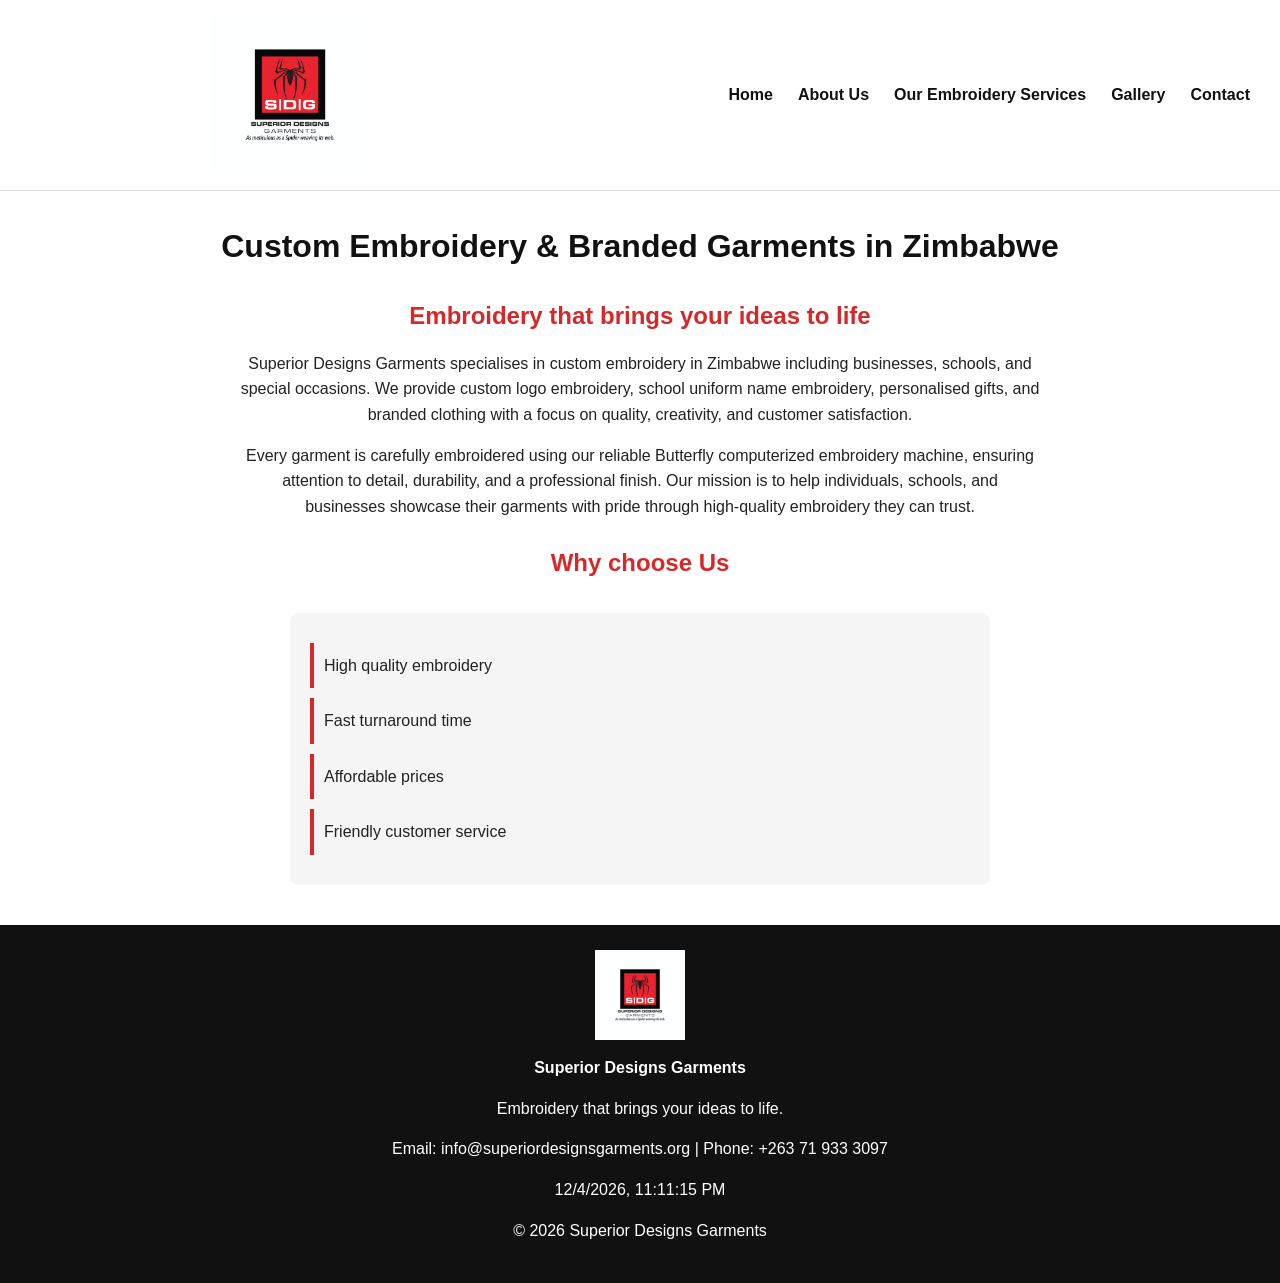
<file: index.html>
<!DOCTYPE html>
<html lang="en">
<head> 
    <meta charset="UTF-8">
    <meta name="viewport" content="width=device-width, initial-scale=1.0">
    
    <title>Superior Designs Garments | Custom Embroidery & Branded Clothing</title>
    <!--SEO-->
    <meta name="description" content="Superior Designs Garments offers high-quality custom embroidery, school uniform name branding, and corporate logo embroidery for businesses, schools, and individuals.">
    <link rel="stylesheet" href="style.css">
   <script src="script.js" defer></script>

</head>

<body>
<!-- HEADER -->
<header class="header">

    <img src="images/logo.jpg" class="logo" alt="Superior Designs Garments logo">

    <button id="menu-toggle" class="menu-toggle">☰</button>
<nav>
        <ul id="navbar" class="navbar">
            <li><a href="index.html">Home</a></li>
            <li><a href="myaboutus.html">About Us</a></li>
            <li><a href="ourservices.html">Our Embroidery Services</a></li>
            <li><a href="gallery.html">Gallery</a></li>
            <li><a href="contactus.html">Contact</a></li>
        </ul>
    </nav>
</header>
<main>
<!--This image is located in a different folder-->
    
    <h1>Custom Embroidery & Branded Garments in Zimbabwe</h1>
    
    <h2> Embroidery  that brings your ideas to life</h2> 

    <p>Superior Designs Garments specialises in custom embroidery  in Zimbabwe including businesses, schools, and special occasions. We provide custom logo embroidery, school uniform name embroidery, personalised gifts, and branded clothing with a focus on quality, creativity, and customer satisfaction. </p>

<p>Every garment is carefully embroidered using our reliable Butterfly computerized embroidery machine, ensuring attention to detail, durability, and a professional finish. Our mission is to help individuals, schools, and businesses showcase their garments with pride through high-quality embroidery they can trust.</p>
    
<h2> Why choose Us  </h2>
    <ul class="features">
        <li>High quality embroidery</li>
        <li>Fast turnaround time</li>
        <li>Affordable prices </li>
        <li>Friendly customer service</li>
    </ul>

    </main>

    <footer>
    <div class="footer-content">
        <!-- LOGO -->
 <img src="images/logo.jpg" alt="Superior Designs Garments embriodery  logo Marondera" class="footer-logo"> 
<p><strong>Superior Designs Garments</strong></p>
<p>Embroidery that brings your ideas to life.</p>
<p>Email: info@superiordesignsgarments.org | Phone: +263 71 933 3097</p>
<p id="dateTime"></p>
<p>© 2026 Superior Designs Garments</p>
</div>
</footer>
</body>
</html>
</file>
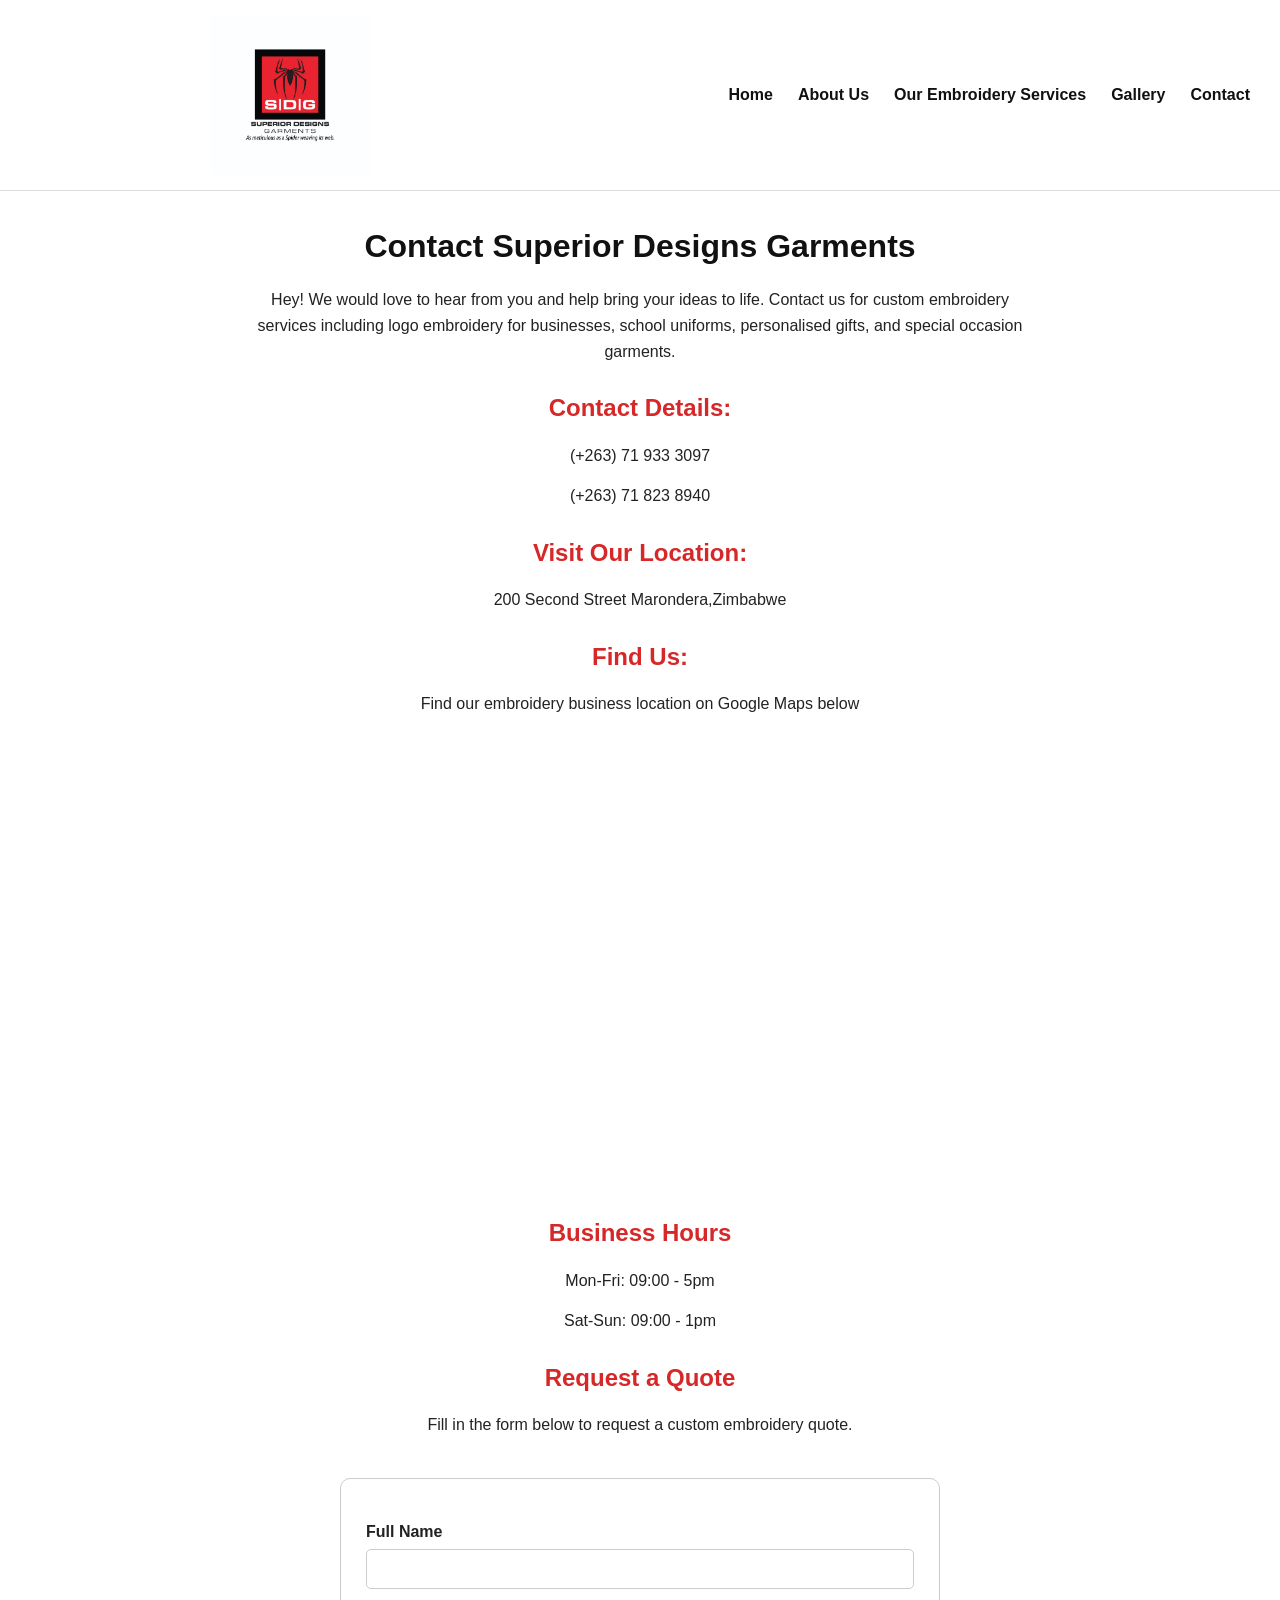
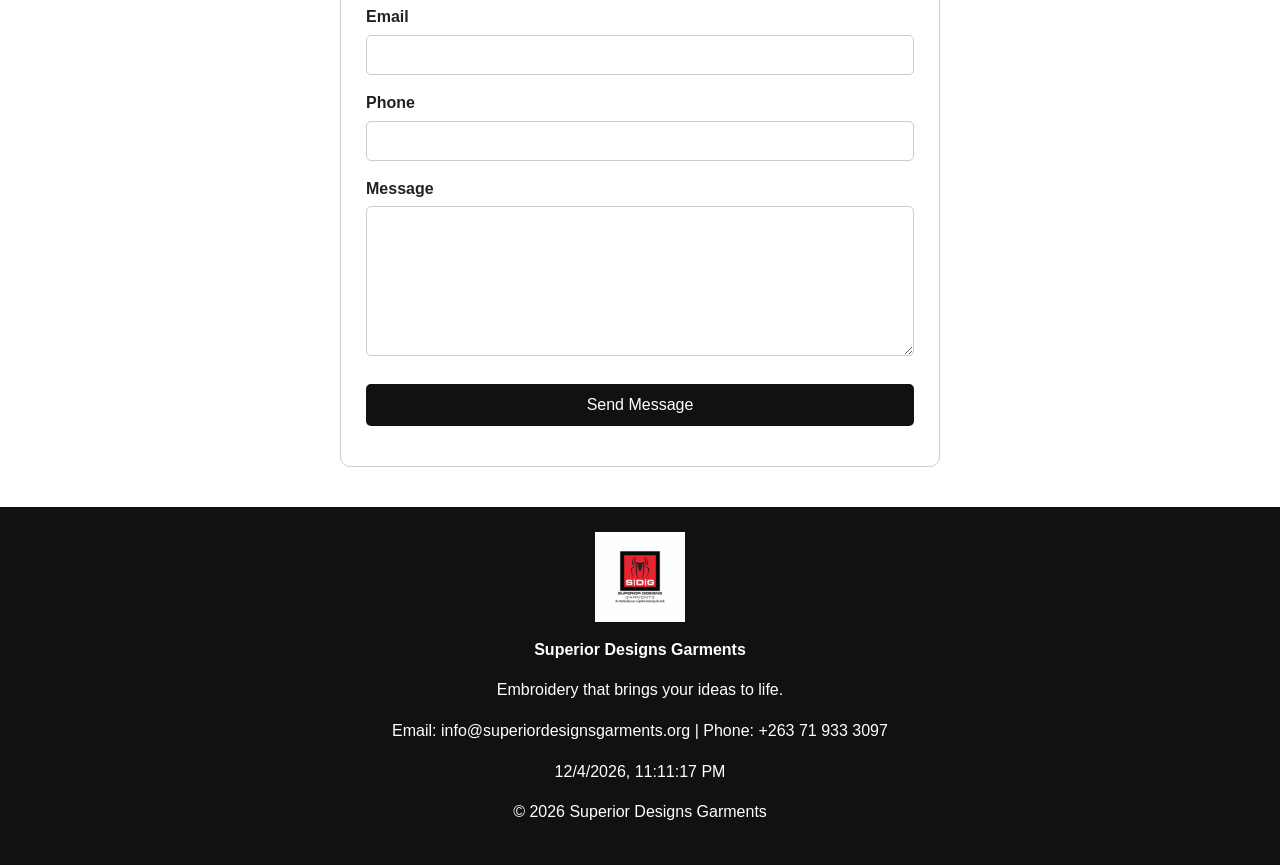
<file: contactus.html>
<!DOCTYPE html>
<html lang="en">
<head>
    <meta charset="UTF-8">
    <meta name="viewport" content="width=device-width, initial-scale=1.0">
    <title>Contact Us | Superior Designs Garments | Embroidery Services</title>
    <!--SEO-->
    <meta name="description" content="Contact Superior Designs Garments for custom embroidery services including logos, uniforms, personalised gifts, and branded clothing. Get a quote or visit us in Marondera, Zimbabwe.">
    <link rel="stylesheet" href="style.css">
    <script src="script.js" defer></script>
</head>
<body>
     <!-- HEADER -->
<header class="header">

    <img src="images/logo.jpg" class="logo" alt="Superior Designs Garments logo">

    <button id="menu-toggle" class="menu-toggle">☰</button>

    <nav>
        <ul id="navbar" class="navbar">
            <li><a href="index.html">Home</a></li>
            <li><a href="myaboutus.html">About Us</a></li>
            <li><a href="ourservices.html">Our Embroidery Services</a></li>
            <li><a href="gallery.html">Gallery</a></li>
            <li><a href="contactus.html">Contact</a></li>
        </ul>
    </nav>

</header>
     <main>
    <h1>Contact Superior Designs Garments </h1>
    <p> Hey! We would love to hear from you and help bring your ideas to life.
       Contact us for custom embroidery services including logo embroidery for businesses, school uniforms, personalised gifts, and special occasion garments. </p>


    <h2> Contact Details:</h2>
<p> (+263) 71 933 3097 </p>
<p> (+263) 71 823 8940 </p>


<h2> Visit Our Location:</h2>
<p> 200 Second Street Marondera,Zimbabwe </p>
    <h2> Find Us:</h2>

    <p>Find our embroidery business location on Google Maps below</p>
    <iframe src="https://www.google.com/maps/embed?pb=!1m18!1m12!1m3!1d3790.404581390573!2d31.5448259!3d-18.1913226!2m3!1f0!2f0!3f0!3m2!1i1024!2i768!4f13.1!3m3!1m2!1s0x1931ff33ddd4128b%3A0xe0617c56e332fbd0!2sSuperior%20Designs%20Garments%20Embroidery!5e0!3m2!1sen!2sza!4v1782508928770!5m2!1sen!2sza" width="600" height="450" style="border:0;" allowfullscreen="" loading="lazy" referrerpolicy="strict-origin-when-cross-origin"></iframe>

<h2>Business Hours</h2>
<p> Mon-Fri: 09:00 - 5pm</p>
<p>Sat-Sun: 09:00 - 1pm</p>
<h2> Request a Quote </h2>
<p>Fill in the form below to request a custom embroidery quote.</p>
<div class="form-container">

<form id="contactForm">

    <label>Full Name</label>
    <input type="text" id="name">

    <label>Email</label>
    <input type="email" id="email">

    <label>Phone</label>
    <input type="text" id="phone">

    <label>Message</label>
    <textarea id="message"></textarea>

    <button type="submit">Send Message</button>

    <p id="formMessage"></p>

</form>

</div>

</main>
<footer>
 <div class="footer-content">
        <!-- LOGO -->
 <img src="images/logo.jpg" alt="Superior Designs Garments embroidery business logo" class="footer-logo"> 
<p><strong>Superior Designs Garments</strong></p>
<p>Embroidery that brings your ideas to life.</p>
<p>Email: info@superiordesignsgarments.org | Phone: +263 71 933 3097</p>
<p id="dateTime"></p>
<p>© 2026 Superior Designs Garments</p>
</div>
</footer>   
</body>
</html>
</file>
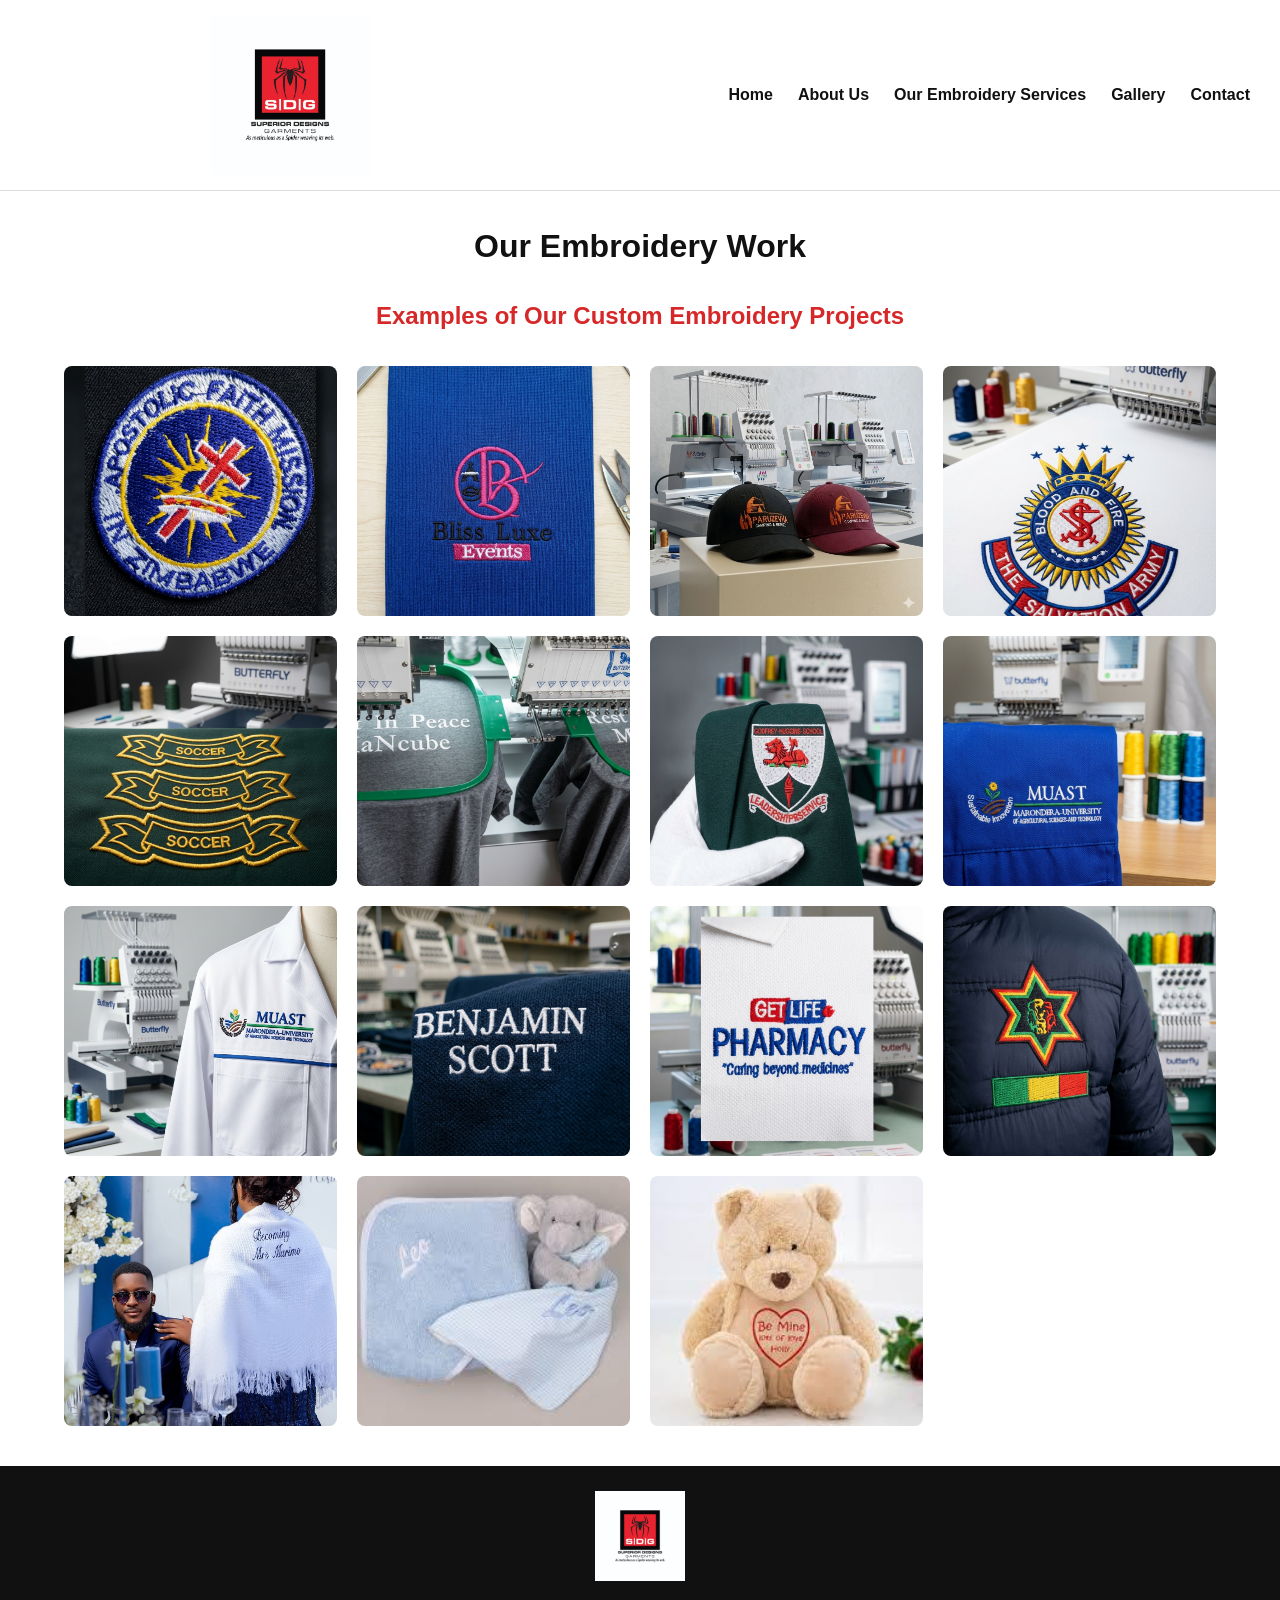
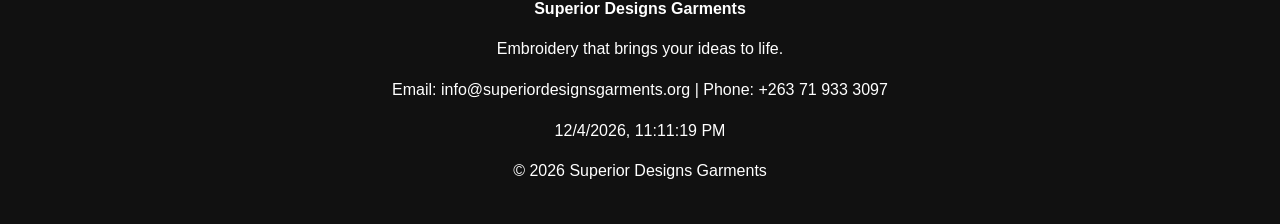
<file: gallery.html>
<!DOCTYPE html>
<html lang="en">
<head>
    <meta charset="UTF-8">
    <meta name="viewport" content="width=device-width, initial-scale=1.0">
    <!--SEO-->
    <title>Embroidery Gallery | Superior Designs Garments </title>
    <meta name="description" content="View the embroidery work of Superior Designs Garments, including custom logos, school uniforms, branded clothing, and personalised embroidery projects.">
    <link rel="stylesheet" href="style.css">
    <script src="script.js" defer></script>
</head>
<body>
     <!-- HEADER -->
<header class="header">

    <img src="images/logo.jpg" class="logo" alt="Superior Designs Garments logo">

    <button id="menu-toggle" class="menu-toggle">☰</button>
<nav>
        <ul id="navbar" class="navbar">
            <li><a href="index.html">Home</a></li>
            <li><a href="myaboutus.html">About Us</a></li>
            <li><a href="ourservices.html">Our Embroidery Services</a></li>
            <li><a href="gallery.html">Gallery</a></li>
            <li><a href="contactus.html">Contact</a></li>
        </ul>
    </nav>
</header>
    <main>
    <h1>Our Embroidery Work </h1>

    <h2>Examples of Our Custom Embroidery Projects   </h2>
    <!--These images are located in a different folder-->

<div class="gallery">

    <img src="images/beanie.png" alt="custom embroidered logo on beanie">
    <img src="images/bliss-events-1.png" alt=" custom logo embriodery for business">
    <img src="images/cap.png" alt="Cap with embroidered branding">
    <img src="images/church.png" alt=" custom church logo embriodery">
    <img src="images/cloth-badge.png" alt=" school badge embriodery">
    <img src="images/funeral.png" alt=" custom t-shirt embriodery">
    <img src="images/school-badge.png" alt="School badge embroidery design">
    <img src="images/muast-1.png" alt="university logo embriodered design">
    <img src="images/muast-2.png" alt="university logo  embriodered design ">
    <img src="images/ben-scott.png" alt=" school uniform name embriodery">
    <img src="images/pharmacy.png" alt="business logo embriodery">
    <img src="images/rasta.png" alt="rasta embriodery">
    <img src="images/roora.jpg" alt="Custom wedding embroidery item">
    <img src="images/baby-towel.jpg" alt="personal gift embriodery">
    <img src="images/teddy-bear.jpg" alt="teddy heart embriodery">

</div>
</main>
    <footer>
  <div class="footer-content">
        <!-- LOGO -->
 <img src="images/logo.jpg" alt="Superior Designs Garments logo" class="footer-logo">   
<p><strong>Superior Designs Garments</strong></p>
<p>Embroidery that brings your ideas to life.</p>
<p>Email: info@superiordesignsgarments.org | Phone: +263 71 933 3097</p>
<p id="dateTime"></p>
<p>© 2026 Superior Designs Garments</p>
</div>
</footer>   
</body>
</html>
</file>
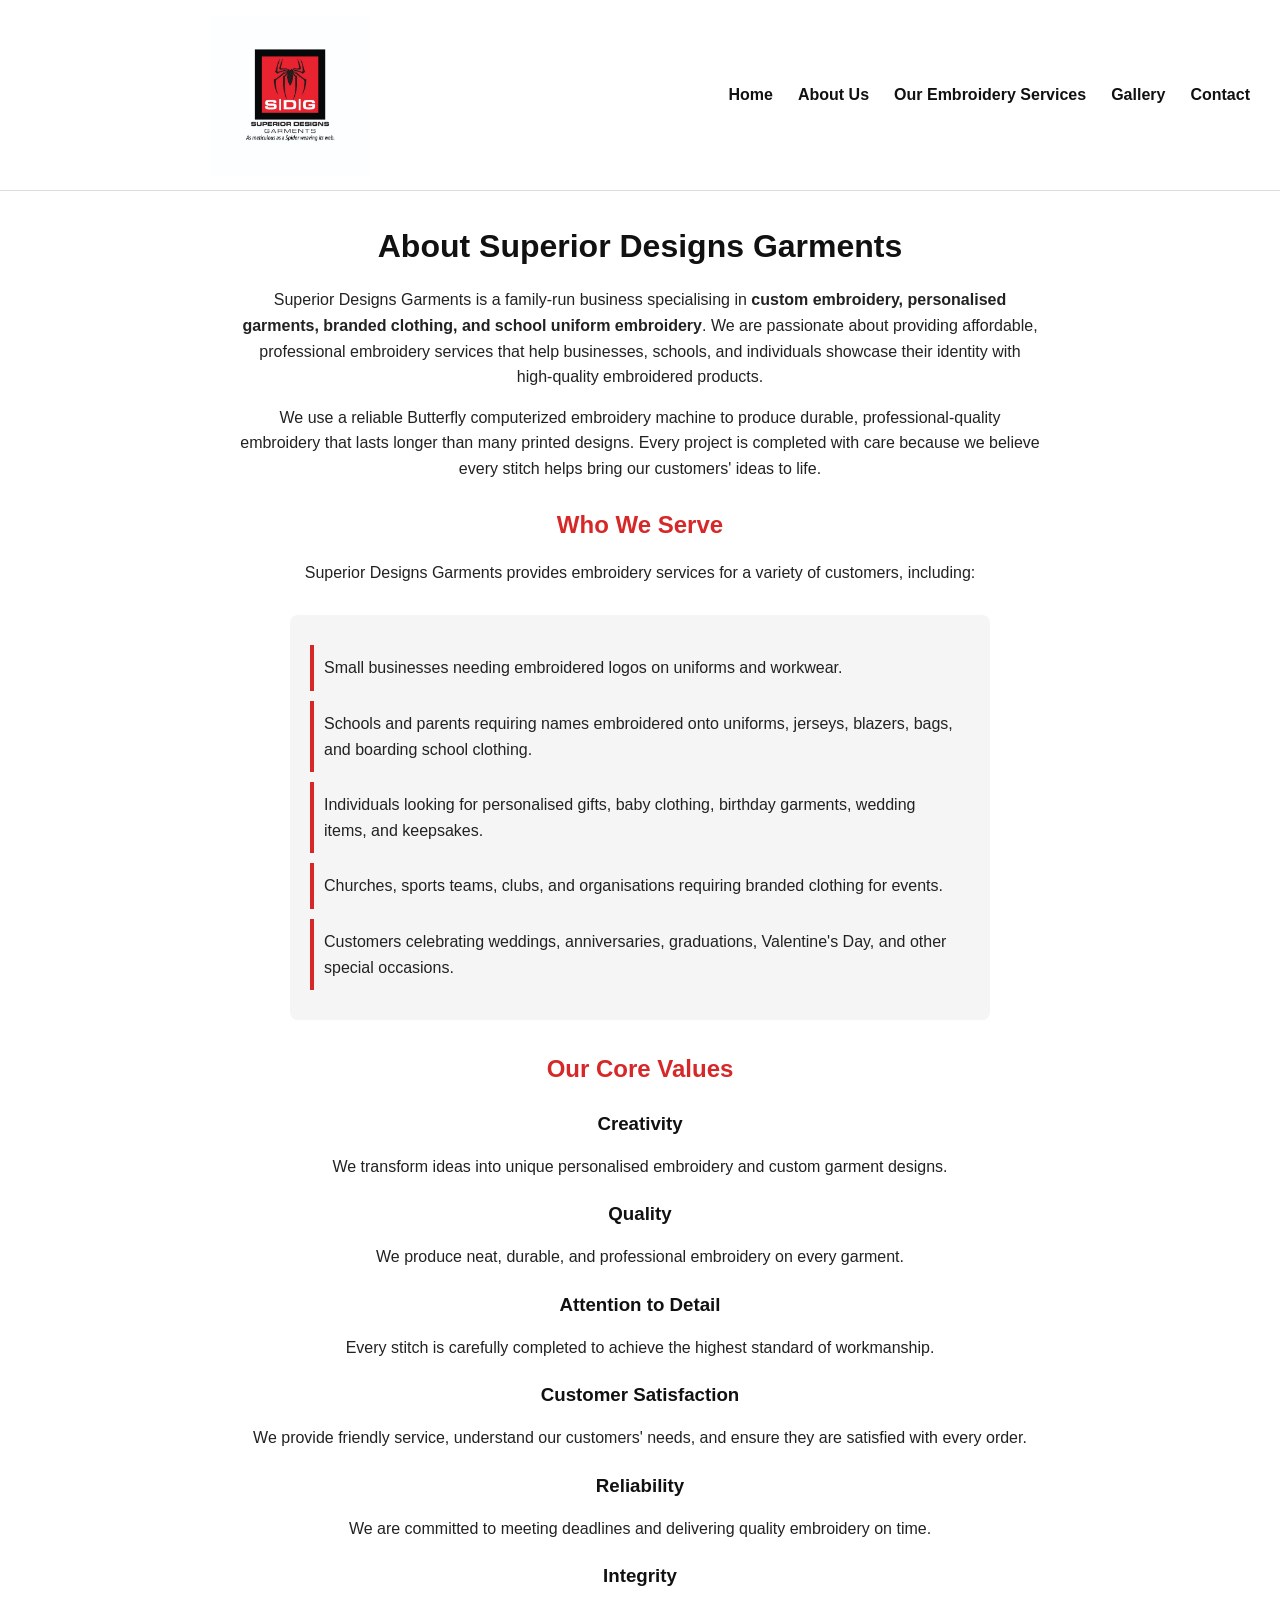
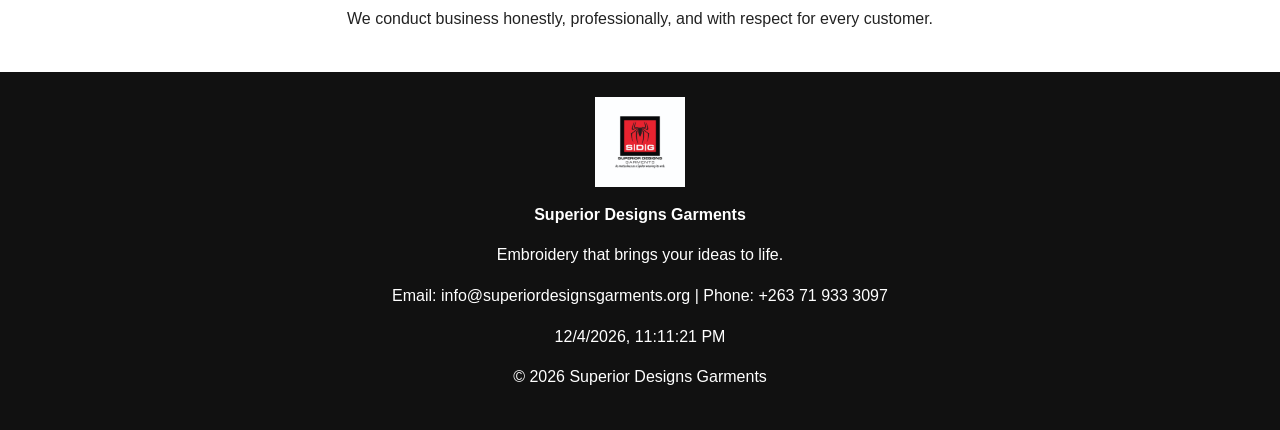
<file: myaboutUs.html>
<!DOCTYPE html> 
<html lang="en"> 
    <head> 
    <meta charset="UTF-8"> 
    <meta name="viewport" content="width=device-width, initial-scale=1.0"> 
    <!-- SEO --> 
    <title>About Us | Superior Designs Garments | Custom Embroidery & Branded Clothing</title> 
    <link rel="stylesheet" href="style.css">
    <script src="script.js" defer></script>
    </head>
    <body>
    <!--HEADER-->
<header class="header">

    <img src="images/logo.jpg" class="logo" alt="Superior Designs Garments logo">

    <button id="menu-toggle" class="menu-toggle">☰</button>
    <nav>
        <ul id="navbar" class="navbar">
            <li><a href="index.html">Home</a></li>
            <li><a href="myaboutus.html">About Us</a></li>
            <li><a href="ourservices.html">Our Embroidery Services</a></li>
            <li><a href="gallery.html">Gallery</a></li>
            <li><a href="contactus.html">Contact</a></li>
        </ul>
    </nav>
</header>
    
<main>
<h1>About Superior Designs Garments</h1>
<p>Superior Designs Garments is a family-run business specialising in <strong>custom embroidery, personalised garments, branded clothing, and school uniform embroidery</strong>. We are passionate about providing affordable, professional embroidery services that help businesses, schools, and individuals showcase their identity with high-quality embroidered products.  </p>
<p> We use a reliable Butterfly computerized embroidery machine to produce durable, professional-quality embroidery that lasts longer than many printed designs. Every project is completed with care because we believe every stitch helps bring our customers' ideas to life.   </p>
<h2>Who We Serve</h2>
<p> Superior Designs Garments provides embroidery services for a variety of customers, including:  </p>
<ul class="features"> 
<li>Small businesses needing embroidered logos on uniforms and workwear.</li>
<li>Schools and parents requiring names embroidered onto uniforms, jerseys, blazers, bags, and boarding school clothing.</li> 
<li>Individuals looking for personalised gifts, baby clothing, birthday garments, wedding items, and keepsakes.</li>
<li>Churches, sports teams, clubs, and organisations requiring branded clothing for events.</li> 
<li>Customers celebrating weddings, anniversaries, graduations, Valentine's Day, and other special occasions.</li>
</ul>
<h2>Our Core Values</h2>
<h3>Creativity</h3> 
<p>We transform ideas into unique personalised embroidery and custom garment designs.</p>
<h3>Quality</h3> 
<p>We produce neat, durable, and professional embroidery on every garment.</p>
<h3>Attention to Detail</h3> 
<p>Every stitch is carefully completed to achieve the highest standard of workmanship.</p>
<h3>Customer Satisfaction</h3> 
<p>We provide friendly service, understand our customers' needs, and ensure they are satisfied with every order.</p>
<h3>Reliability</h3> 
<p>We are committed to meeting deadlines and delivering quality embroidery on time.</p>
<h3>Integrity</h3> 
<p>We conduct business honestly, professionally, and with respect for every customer.</p>
 </main>

<footer> 
<div class="footer-content">
<img src="images/logo.jpg"
alt="Superior Designs Garments embroidery brand logo" class="footer-logo">
<p><strong>Superior Designs Garments</strong></p> 
<p>Embroidery that brings your ideas to life.</p> 
<p>Email: info@superiordesignsgarments.org | Phone: +263 71 933 3097</p>
 <p id="dateTime"></p> 
 <p>© 2026 Superior Designs Garments</p> 
</div>
</footer>
</file>
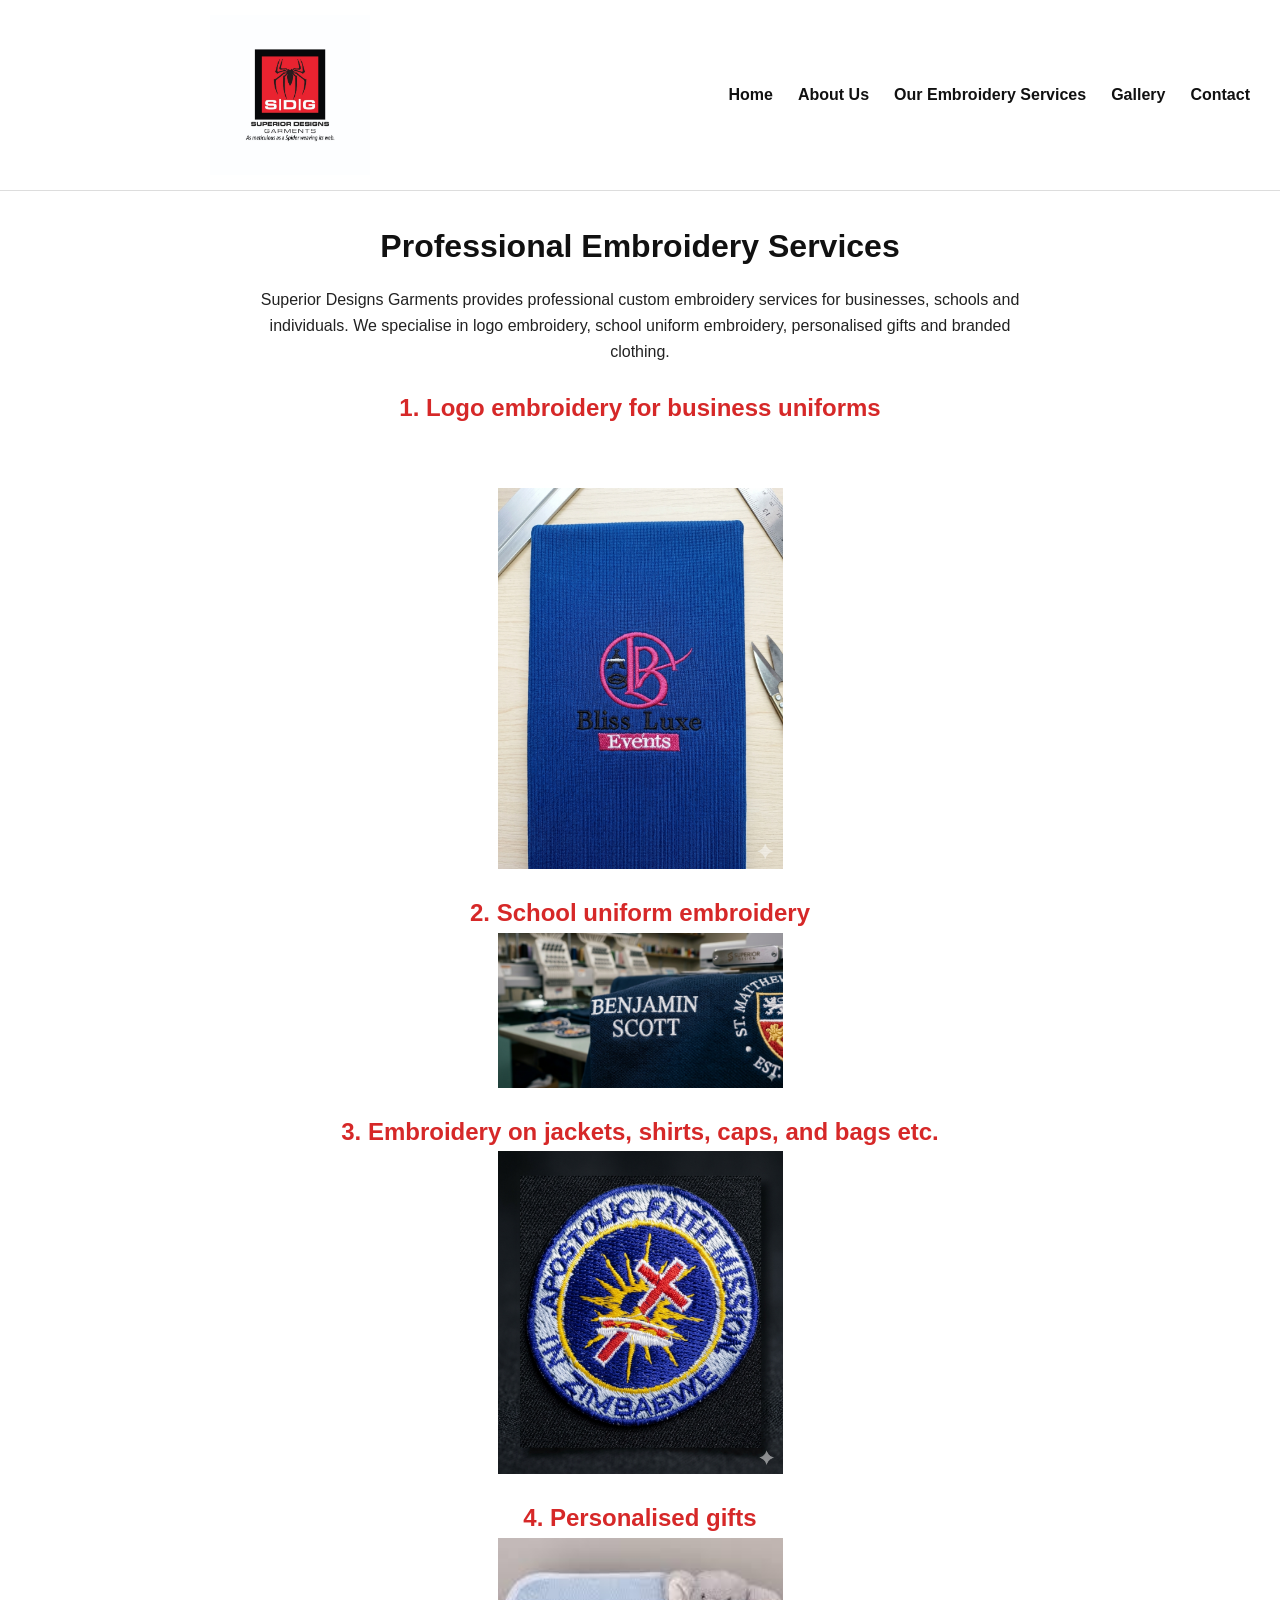
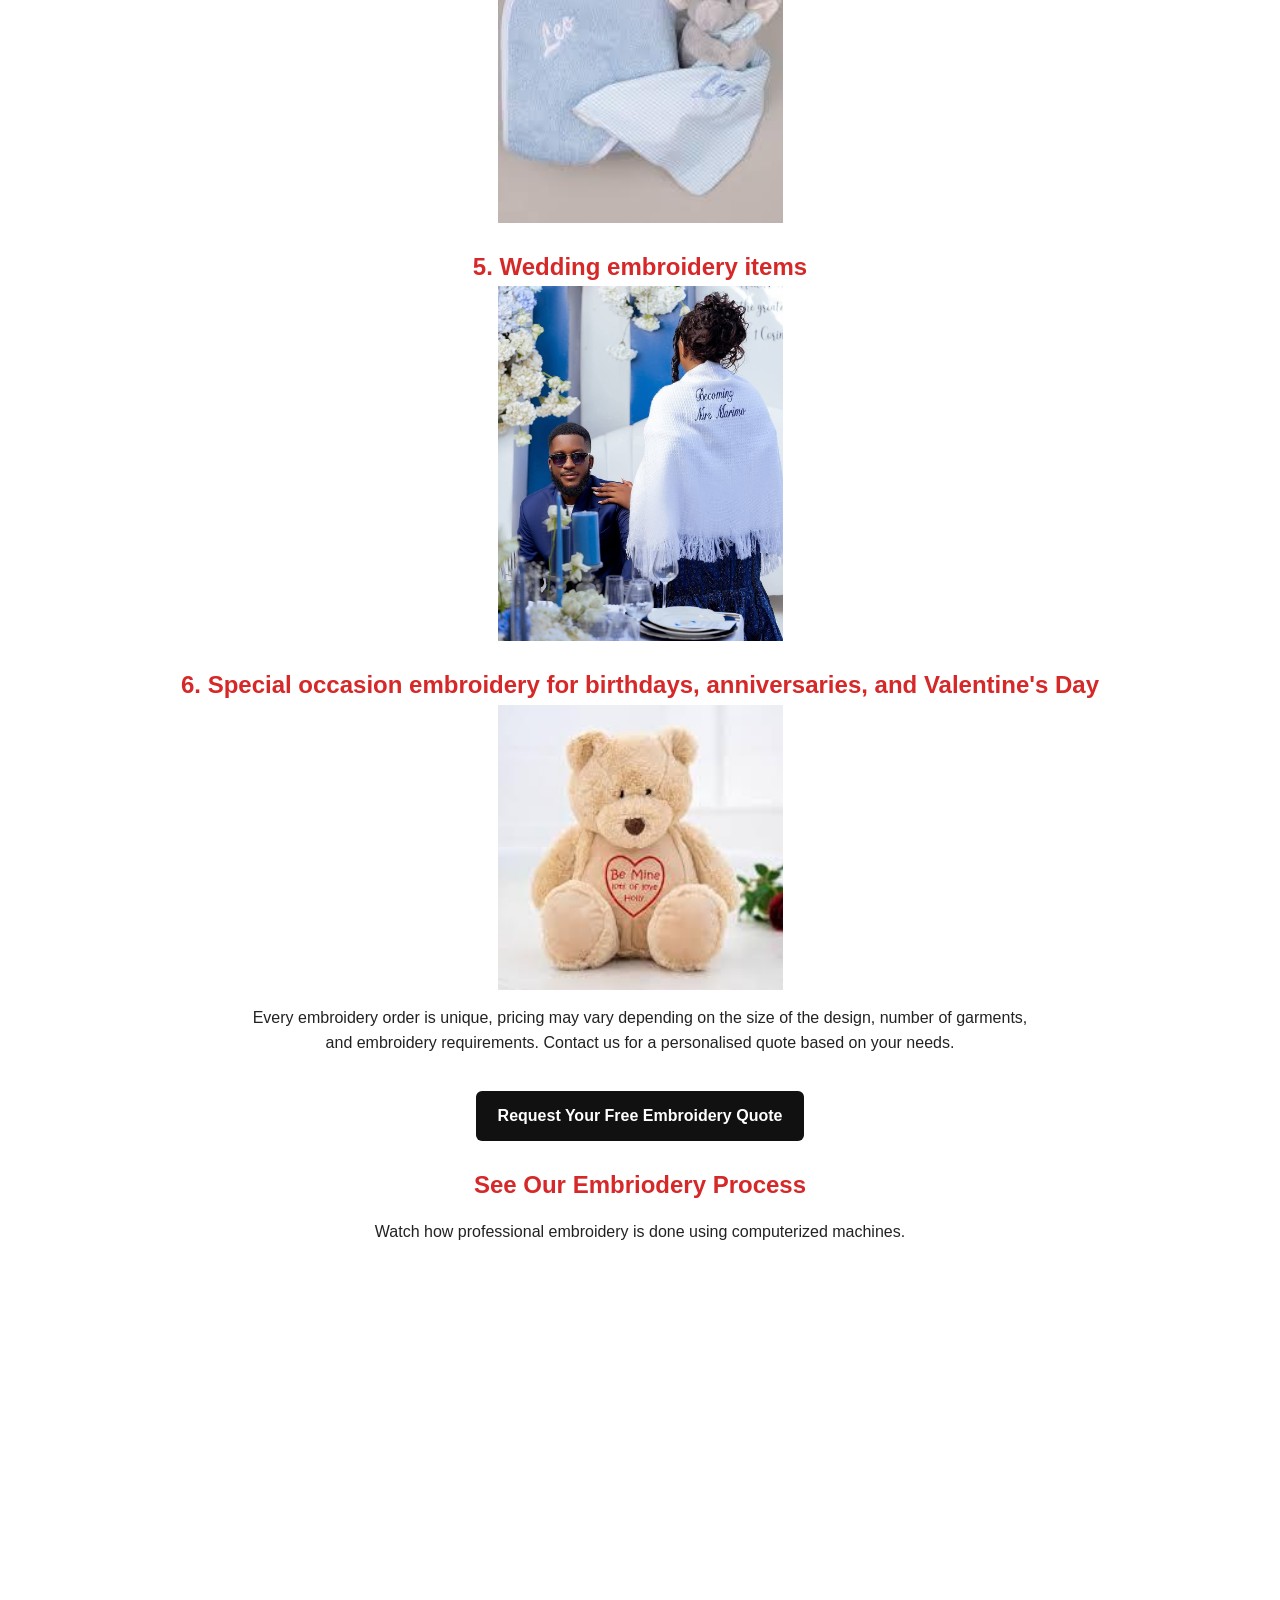
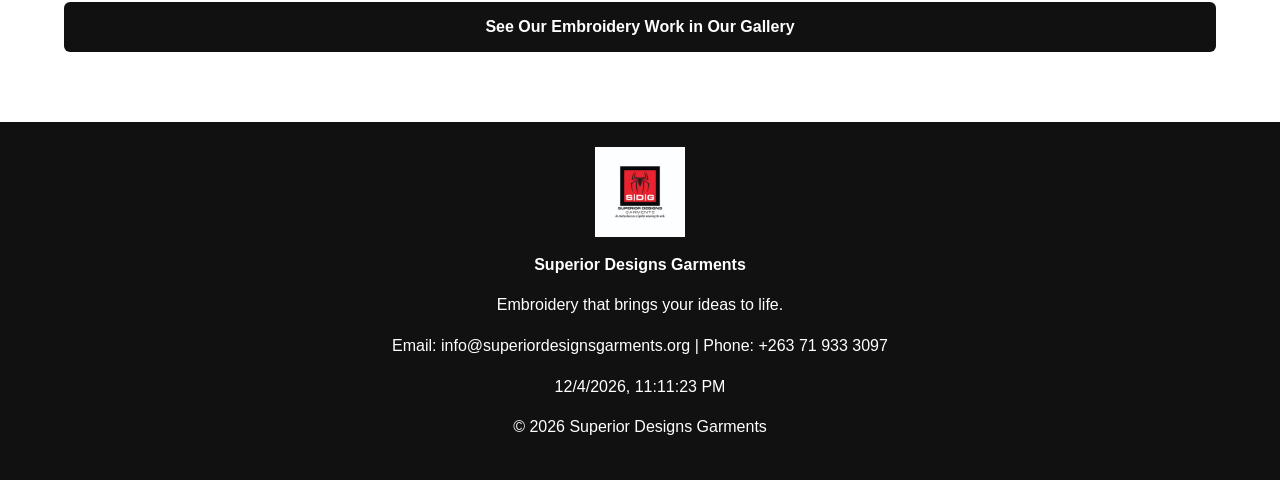
<file: ourservices.html>
<!DOCTYPE html>
<html lang="en">
<head> 
    <meta charset="UTF-8">
    <meta name="viewport" content="width=device-width, initial-scale=1.0">
    <title>Our Embroidery Services | Superior Designs Garments</title>
    <!--SEO-->
    <meta name="description" content="Explore Superior Designs Garments' embroidery services including logo embroidery, school uniform embroidery, personalised gifts, wedding embroidery, and branded clothing.">
    <link rel="stylesheet" href="style.css">
    <script src="script.js" defer></script>
</head>
<body>
    <!-- HEADER -->
<header class="header">

    <img src="images/logo.jpg" class="logo" alt="Superior Designs Garments logo">

    <button id="menu-toggle" class="menu-toggle">☰</button>

    <nav>
        <ul id="navbar" class="navbar">
            <li><a href="index.html">Home</a></li>
            <li><a href="myaboutus.html">About Us</a></li>
            <li><a href="ourservices.html">Our Embroidery Services</a></li>
            <li><a href="gallery.html">Gallery</a></li>
            <li><a href="contactus.html">Contact</a></li>
        </ul>
    </nav>

</header>

<main>
<h1> Professional Embroidery Services </h1>
<p>Superior Designs Garments provides professional custom embroidery services for businesses, schools and individuals. We specialise in logo embroidery, school uniform embroidery, personalised gifts and branded clothing.</p>
<h2> 1.	Logo embroidery for business uniforms</h2>
<!--This image is located in a different folder-->
<div class="gallery"></div>
<img src="images/bliss-events-1.png" alt="Custom logo embriodery for business" height="300" width="285">
<h2>2.	School  uniform embroidery </h2>
<!--This image is located in a different folder-->
<img src="images/ben-scott.png" alt="School uniform name embriodery" height="200" width="285">
<h2>3.	Embroidery on jackets, shirts, caps, and bags etc. </h2>
<!--This image is located in a different folder-->
<img src="images/beanie.png" alt="custom embroidered logo on beanie" height="300" width="285">
<h2>4.	Personalised gifts </h2>
<!--This image is located in a different folder-->
<img src="images/baby-towel.jpg" alt="personal gift embriodery" height="300" width="285">
<h2>5.	Wedding embroidery items</h2>
<!--This image is located in a different folder-->
<img src="images/roora.jpg" alt=" Custom wedding embriodery" height="300" width="285">
<h2>6.	Special occasion embroidery for birthdays, anniversaries, and Valentine's Day </h2>
<!--This image is located in a different folder-->
<img src="images/teddy-bear.jpg" alt="teddy heart embriodery" height="200" width="285">
</div>
<p> Every embroidery order is unique, pricing may vary depending on the size of the design, number of garments, and embroidery requirements. Contact us for a personalised quote based on your needs.</p>
<a href="contactus.html"class="quote-btn"> Request Your Free Embroidery Quote</a>


<h2>See Our Embriodery Process</h2>

<p> Watch how professional embroidery is done using computerized machines.</p>


<iframe width="560" height="315" src="https://www.youtube.com/embed/OzGi0YEIaok?si=yojOm1yjlxDL2Rc0" title="YouTube video player" frameborder="0" allow="accelerometer; autoplay; clipboard-write; encrypted-media; gyroscope; picture-in-picture; web-share" referrerpolicy="strict-origin-when-cross-origin" allowfullscreen></iframe>
<a href="gallery.html" class="gallery btn"> See Our Embroidery  Work in Our Gallery</a>


</main>
<footer>
 <div class="footer-content">
        <!-- LOGO -->
 <img src="images/logo.jpg" alt="Superior Designs Garments logo" class="footer-logo"> 
<p><strong>Superior Designs Garments</strong></p>
<p>Embroidery that brings your ideas to life.</p>
<p>Email: info@superiordesignsgarments.org | Phone: +263 71 933 3097</p>
<p id="dateTime"></p>
<p>© 2026 Superior Designs Garments</p>
</div>
</footer>
</body>
</html>
</file>
<file: style.css>
/* =========================
   GLOBAL STYLES
========================= */

*{
    margin:0;
    padding:0;
    box-sizing:border-box;
}

body{
    font-family:Arial, Helvetica, sans-serif;
    background:#ffffff;
    color:#222;
    line-height:1.6;
    text-align:center;
}

/* =========================
   HEADER
========================= */

.header{
    display:flex;
    justify-content:space-between;
    align-items:center;
    padding:15px 30px;
    background:#fff;
    position:relative;
    border-bottom:1px solid #ddd;
}

.logo{
    width:160px;
    height:auto;
}

/* =========================
   NAVIGATION
========================= */

nav{
    margin-left:auto;
}

.navbar{
    display:flex;
    gap:25px;
    list-style:none;
    align-items:center;
}

.navbar a{
    color:#111;
    text-decoration:none;
    font-weight:bold;
    transition:.3s;
}

.navbar a:hover{
    color:#d62828;
}

/* =========================
   HAMBURGER
========================= */

.menu-toggle{
    display:none;
    background:none;
    border:none;
    color:#d62828;
    font-size:2rem;
    cursor:pointer;
    z-index:3000;
}

/* =========================
   HEADINGS
========================= */

h1{
    margin-top:30px;
    color:#111;
}

h2{
    margin-top:25px;
    color:#d62828;
}

h3{
    margin-top:20px;
    color:#111;
}

/* =========================
   PARAGRAPHS
========================= */

p{
    max-width:800px;
    width:90%;
    margin:15px auto;
}

/* =========================
   FEATURES
========================= */

.features{
    width:90%;
    max-width:700px;
    margin:30px auto;
    background:#f5f5f5;
    padding:20px;
    border-radius:8px;
    list-style:none;
}

.features li{
    margin:10px 0;
    padding:10px;
    text-align:left;
    border-left:4px solid #d62828;
}

/* =========================
   IMAGES
========================= */

img{
    max-width:100%;
    height:auto;
    display:block;
    margin:auto;
}

/* =========================
   GALLERY
========================= */

.gallery{
    width:90%;
    margin:30px auto;
    display:grid;
    grid-template-columns:repeat(auto-fit,minmax(250px,1fr));
    gap:20px;
}

.gallery img{
    width:100%;
    height:250px;
    object-fit:cover;
    border-radius:8px;
    transition:.3s;
}

.gallery img:hover{
    transform:scale(1.05);
}

/* =========================
   BUTTONS
========================= */

.btn,
.quote-btn{
    display:inline-block;
    background:#111;
    color:#fff;
    text-decoration:none;
    padding:12px 22px;
    border-radius:6px;
    font-weight:bold;
    transition:.3s;
    margin-top:20px;
}

.btn:hover,
.quote-btn:hover{
    background:#444;
}

/* =========================
   MAP
========================= */

.map-iframe{
    width:100%;
    max-width:700px;
    height:450px;
    border:0;
    display:block;
    margin:20px auto;
}

/* =========================
   FORM
========================= */

.form-container{
    width:90%;
    max-width:600px;
    margin:40px auto;
    border:1px solid #ccc;
    border-radius:10px;
    padding:25px;
    text-align:left;
}

form{
    width:100%;
}

label{
    display:block;
    margin-top:15px;
    font-weight:bold;
}

input,
textarea{
    width:100%;
    padding:10px;
    border:1px solid #ccc;
    border-radius:5px;
    margin-top:5px;
    font-size:16px;
}

textarea{
    min-height:150px;
    resize:vertical;
}

/* ONLY FORM BUTTON */

form button{
    width:100%;
    padding:12px;
    margin-top:20px;
    background:#111;
    color:#fff;
    border:none;
    border-radius:5px;
    cursor:pointer;
    font-size:16px;
}

form button:hover{
    background:#444;
}

#formMessage{
    margin-top:15px;
    font-weight:bold;
}

/* =========================
   FOOTER
========================= */

footer{
    margin-top:40px;
    background:#111;
    color:#fff;
    padding:25px;
}

.footer-content{
    max-width:900px;
    margin:auto;
}

.footer-logo{
    width:90px;
    margin-bottom:15px;
}

/* =========================
   MOBILE
========================= */

@media screen and (max-width:768px){

.header{
    padding:15px;
}

.logo{
    width:120px;
}

.menu-toggle{
    display:block;
    position:fixed;
    top:15px;
    left:15px;
}

nav{
    margin-left:0;
}

.navbar{
    position:fixed;
    top:0;
    left:-260px;
    width:250px;
    height:100vh;
    background:#111;
    flex-direction:column;
    justify-content:flex-start;
    align-items:center;
    padding-top:80px;
    transition:left .3s ease;
    z-index:2000;
}

.navbar.active{
    left:0;
}

.navbar li{
    margin:20px 0;
}

.navbar a{
    color:#fff;
}

.gallery{
    grid-template-columns:1fr;
}

.gallery img{
    height:auto;
}

.map-iframe{
    height:300px;
}

p{
    width:90%;
}

.features{
    width:90%;
}

}
</file>
